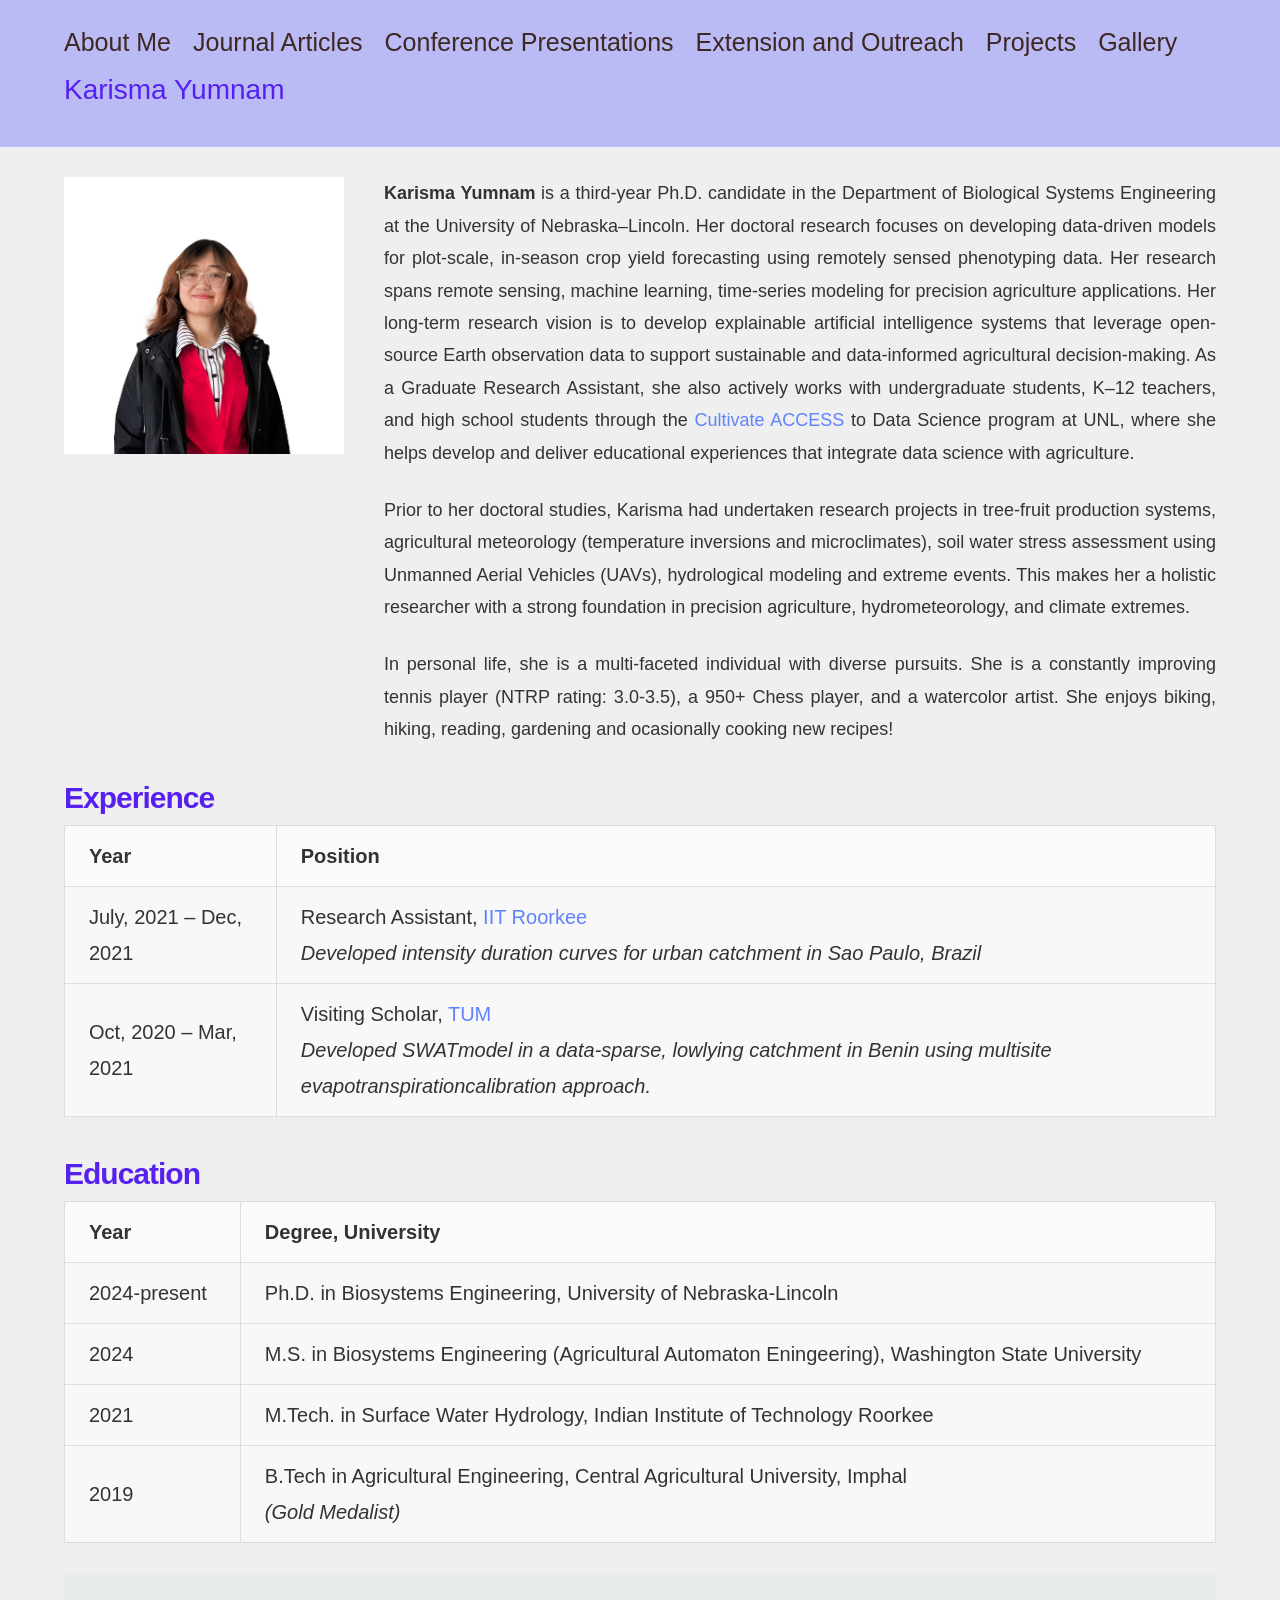
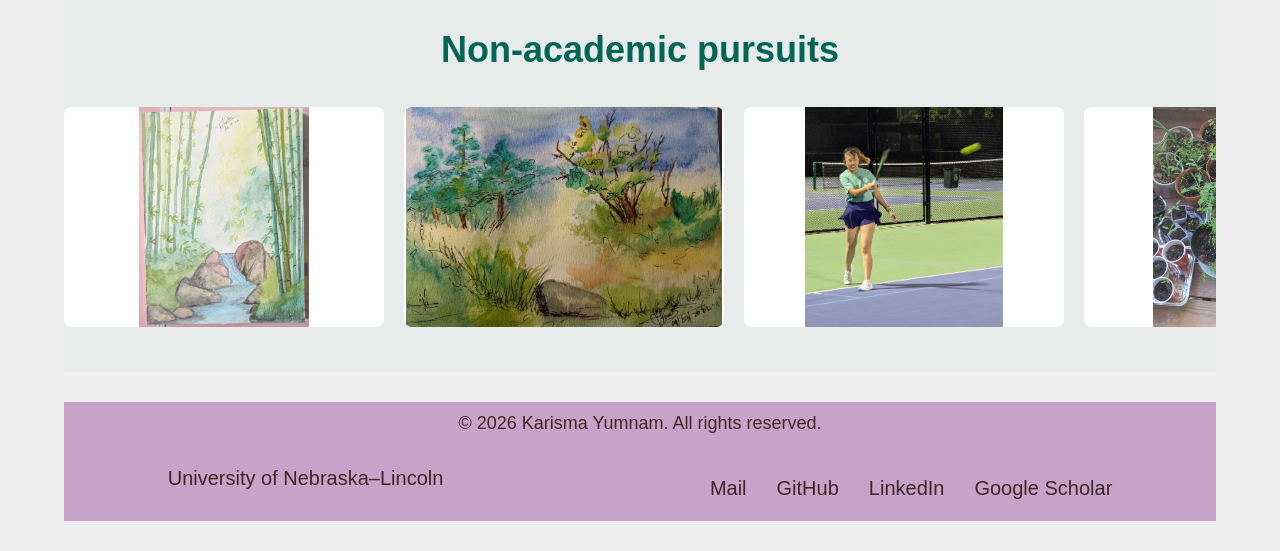
<file: index.html>
<!DOCTYPE html>
<html lang="en">
<head>
    <meta charset="UTF-8">
    <meta name="viewport" content="width=device-width, initial-scale=1.0">
    <title>About Karisma Yumnam</title>
    <link rel="stylesheet" href="/assets/css/style.css">
    <link rel="stylesheet" href="/assets/css/gallery.css">
</head>

<body>

<header>
    <div class="container">
        <div id="navbar"></div>
        <h1>Karisma Yumnam</h1>
    </div>
</header>

<script src="/assets/js/navbar.js"></script>


<section class="about-section">
    <div class="about-content">

        <div class="profile-image">
            <img src="images/KY_pic.jpg" alt="Profile">
        </div>

        <div class="bio">

            <p style="text-align: justify;">
                <strong>Karisma Yumnam</strong> is a third-year Ph.D. candidate in the Department of Biological Systems Engineering at the University of Nebraska–Lincoln. 
                Her doctoral research focuses on developing data-driven models for plot-scale, 
                in-season crop yield forecasting using remotely sensed phenotyping data. 
                Her research spans remote sensing, machine learning, time-series modeling for precision agriculture applications.
                Her long-term research vision is to develop explainable artificial intelligence systems that leverage 
                open-source Earth observation data to support sustainable and data-informed agricultural decision-making. 
                As a Graduate Research Assistant, she also actively works with undergraduate students, K–12 teachers,
                 and high school students through the <a href="https://cultivate.unl.edu/">Cultivate ACCESS </a> to Data Science program at UNL,
                where she helps develop and deliver educational experiences that integrate data science with agriculture.<br>
            </p>

            <p style="text-align: justify;">
            Prior to her doctoral studies, Karisma had undertaken research projects in
            tree-fruit production systems, agricultural meteorology 
            (temperature inversions and microclimates), soil water stress assessment using Unmanned Aerial Vehicles (UAVs), 
            hydrological modeling and extreme events. This makes her a holistic researcher with a strong foundation in precision agriculture, hydrometeorology, and climate extremes.
            </p>

            <p style="text-align: justify;">
            In personal life, she is a multi-faceted individual with diverse pursuits.
            She is a constantly improving tennis player (NTRP rating: 3.0-3.5), a 950+ Chess player, and a watercolor artist.
            She enjoys biking, hiking, reading, gardening and ocasionally cooking new recipes!
            </p>


        </div>

    </div>

    <section>
        <h1 class="page-title">Experience</h1>

        <div class="table-wrapper">
            <table>
                <thead>
                    <tr>
                        <th>Year</th>
                        <th>Position</th>

                    </tr>
                </thead>
                <tbody>
                    <tr>
                        <td>July, 2021 – Dec, 2021</td>
                        <td>Research Assistant, <a href="https://iitr.ac.in/">IIT Roorkee</a>
                            <br><i>Developed intensity duration curves for urban catchment in Sao Paulo, Brazil</i> 
</i>
                        </td>
                    </tr>
                    <tr>
                        <td>Oct, 2020 – Mar, 2021</td>
                        <td>Visiting Scholar,
                        <a href="https://www.cee.ed.tum.de/en/hydrologie/home/"> TUM</a>
                    <br><i>Developed SWATmodel in a data-sparse, lowlying catchment in Benin using multisite evapotranspirationcalibration approach.</i></td>
                    </tr>

                </tbody>
            </table>
        </div>
    </section>

    <section>
        <h1 class="page-title">Education</h1>

        <div class="table-wrapper">
            <table>
                <thead>
                    <tr>
                        <th>Year</th>
                        <th>Degree, University</th>
                    </tr>
                </thead>
                <tbody>
                    <tr>
                        <td>2024-present</td>
                        <td>Ph.D. in Biosystems Engineering, University of Nebraska-Lincoln</td>
                    </tr>
                    <tr>
                        <td>2024</td>
                        <td>M.S. in Biosystems Engineering (Agricultural Automaton Eningeering), Washington State University</td>
                    </tr>
                     <tr>
                        <td>2021</td>
                        <td>M.Tech. in Surface Water Hydrology, Indian Institute of Technology Roorkee</td>
                    </tr>
                    <tr>
                        <td>2019</td>
                        <td>B.Tech in Agricultural Engineering, Central Agricultural University, Imphal
                        <br> <i>(Gold Medalist)</i>
                        </td>
                    </tr>
                </tbody>
            </table>
        </div>
    </section>


    <section class="moving-gallery">
        <h2 class="gallery-title">Non-academic pursuits</h2>

        <div class="gallery-window">
            <div class="gallery-track">
                <img src="images/Hobbies/Bamboo_KY.jpg" alt="Gallery photo 1">
                <img src="images/Hobbies/scenary_KY.jpg" alt="Gallery photo 2">
                <img src="images/Hobbies/Tennis_KY.jpg" alt="Gallery photo 3">
                <img src="images/Hobbies/Garden_KY.jpg" alt="Gallery photo 4">
                <img src="images/Hobbies/culinary.jpg" alt="Gallery photo 5">
                <img src="images/Hobbies/clay_KY.jpg" alt="Gallery photo 6">
                <img src="images/Hobbies/KY_paint.jpg" alt="Gallery photo 7">
                <img src="images/Hobbies/Bike.jpg" alt="Gallery photo 8">
                <img src="images/Hobbies/Ramen.jpg" alt="Gallery photo 9">
                <img src="images/Hobbies/Sunset.jpg" alt="Gallery photo 10">


                <!-- Duplicate images for a continuous loop -->
                <img src="images/Hobbies/Bamboo_KY.jpg" alt="" aria-hidden="true">
                <img src="images/Hobbies/scenary_KY.jpg" alt="" aria-hidden="true">
                <img src="images/Hobbies/Tennis_KY.jpg" alt="" aria-hidden="true">
                <img src="images/Hobbies/Garden_KY.jpg" alt="" aria-hidden="true">
                <img src="images/Hobbies/culinary.jpg" alt="" aria-hidden="true">
                <img src="images/Hobbies/clay_KY.jpg" alt="" aria-hidden="true">
                <img src="images/Hobbies/KY_paint.jpg" alt="" aria-hidden="true">
                <img src="images/Hobbies/Bike.jpg" alt="" aria-hidden="true">
                <img src="images/Hobbies/Ramen.jpg" alt="" aria-hidden="true">
                <img src="images/Hobbies/Sunset.jpg" alt="" aria-hidden="true">
            </div>
        </div>
</section>

<!-- Footer loaded using JavaScript -->
<div id="footer"></div>


</section>
<div id="footer"></div>
<script src="/assets/js/footer.js"></script>
</body>
</html>
</file>
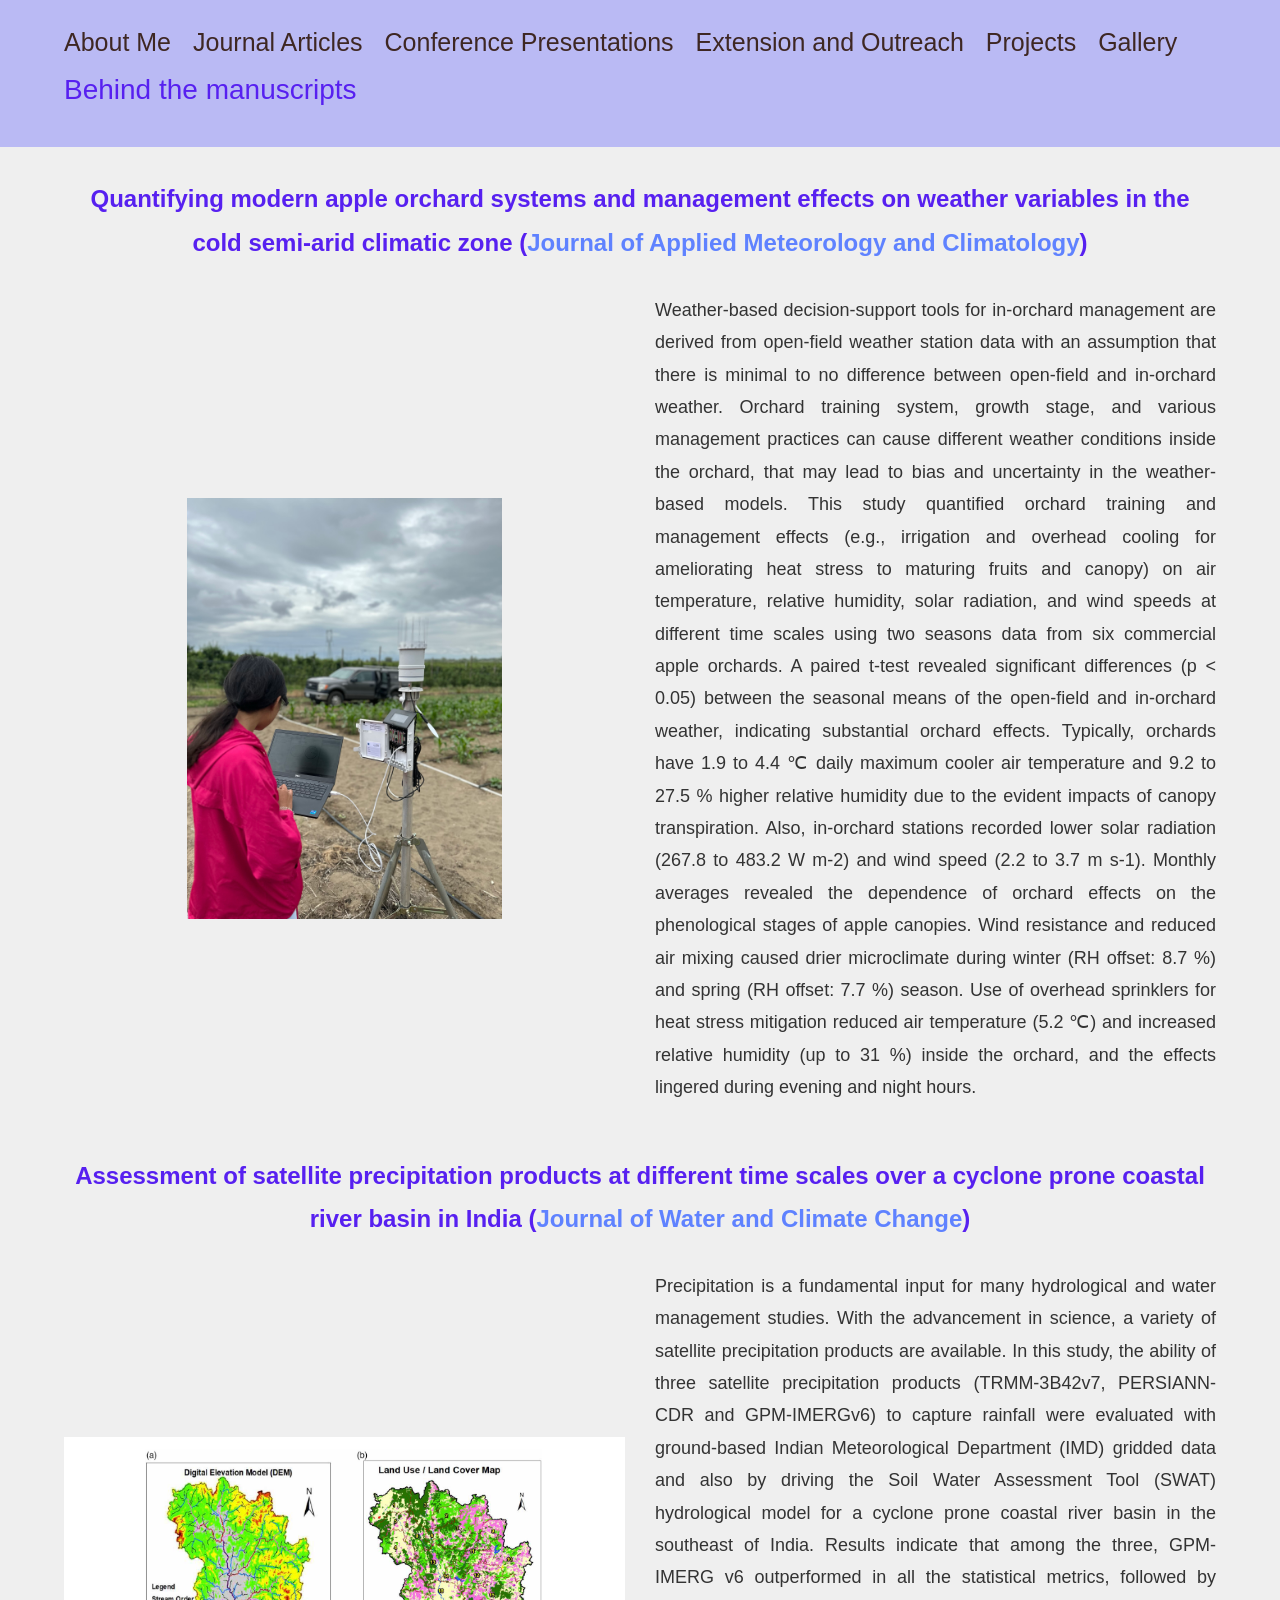
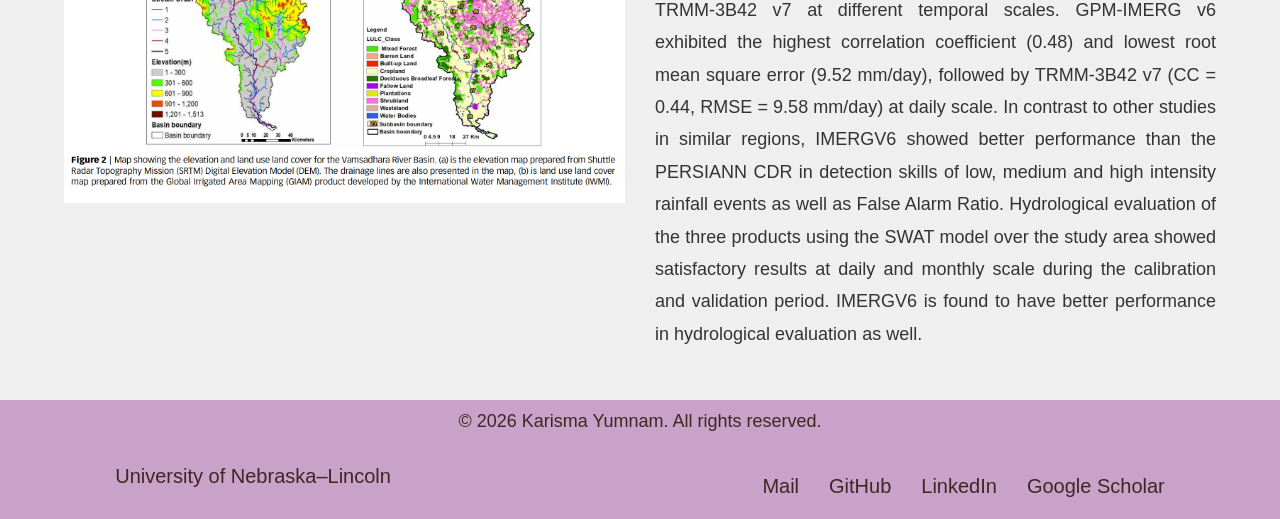
<file: articles/index.html>
<!DOCTYPE html>
<html lang="en">
<head>
    <meta charset="UTF-8">
    <meta name="viewport" content="width=device-width, initial-scale=1.0">
    <title>Research Articles</title>
    <link rel="stylesheet" href="/assets/css/style.css">
</head>

<body>

<header>
    <div class="container">
        <div id="navbar"></div>
        <h1>Behind the manuscripts</h1>
    </div>
</header>

<script src="/assets/js/navbar.js"></script>

<section class="about-section">
    <div class="title_container">
<h2 class="t1">Quantifying modern apple orchard systems and management effects on weather variables in the cold semi-arid climatic zone
    (<a href="https://journals.ametsoc.org/view/journals/apme/aop/JAMC-D-24-0154.1/JAMC-D-24-0154.1.xml" target="_blank">Journal of Applied Meteorology and Climatology</a>)
</h2>

</div>
<div class="two_col">
      <div class="two_col_left two_col_image"">
        <img src="/images/OE/KY_weather_maintenance.JPEG" alt="Weather station maintenance" class="slide active">
        <img src="/images/OE/OE_Fig1.png" alt="Weather station locations and apple orchard training systems" class="slide">
        <img src="/images/OE/OE_Fig2.png" alt="Open-field and in-orchard weather stations" class="slide">
    </div>

    <div class="two_col_right two_col_text">
        <p style="text-align: justify;">
            Weather-based decision-support tools for in-orchard management are derived from open-field weather station data with an assumption that there is minimal to no difference between open-field and in-orchard weather. Orchard training system, growth stage, and various management practices can cause different weather conditions inside the orchard, that may lead to bias and uncertainty in the weather-based models. This study quantified orchard training and management effects (e.g., irrigation and overhead cooling for ameliorating heat stress to maturing fruits and canopy) on air temperature, relative humidity, solar radiation, and wind speeds at different time scales using two seasons data from six commercial apple orchards. A paired t-test revealed significant differences (p < 0.05) between the seasonal means of the open-field and in-orchard weather, indicating substantial orchard effects. Typically, orchards have 1.9 to 4.4 ℃ daily maximum cooler air temperature and 9.2 to 27.5 % higher relative humidity due to the evident impacts of canopy transpiration. Also, in-orchard stations recorded lower solar radiation (267.8 to 483.2 W m-2) and wind speed (2.2 to 3.7 m s-1). Monthly averages revealed the dependence of orchard effects on the phenological stages of apple canopies. Wind resistance and reduced air mixing caused drier microclimate during winter (RH offset: 8.7 %) and spring (RH offset: 7.7 %) season. Use of overhead sprinklers for heat stress mitigation reduced air temperature (5.2 ℃) and increased relative humidity (up to 31 %) inside the orchard, and the effects lingered during evening and night hours. 
        </p>
    </div>
</div>

<div class="title_container">
<h2 class = 't1'>Assessment of satellite precipitation products at different time scales over a cyclone prone coastal river basin in India
    (<a href="https://doi.org/10.2166/wcc.2022.166" target="_blank">Journal of Water and Climate Change</a>)
</h2>
</div>

<div class="two_col">
      <div class="two_col_left two_col_image">
        <img src="/images/JWC/JWC_pic1.png" alt="Land Use Land Cover Map" class="slide active">
        <img src="/images/JWC/JWC_pic2.png" alt="Map" class="slide">
        <img src="/images/JWC/JWC_pic3.png" alt="POD" class="slide">
    </div>

    <div class="two_col_right  two_col_text">
        <p style="text-align: justify;">
            Precipitation is a fundamental input for many hydrological and water management studies. With the advancement in science, a variety of satellite precipitation products are available. In this study, the ability of three satellite precipitation products (TRMM-3B42v7, PERSIANN-CDR and GPM-IMERGv6) to capture rainfall were evaluated with ground-based Indian Meteorological Department (IMD) gridded data and also by driving the Soil Water Assessment Tool (SWAT) hydrological model for a cyclone prone coastal river basin in the southeast of India. Results indicate that among the three, GPM-IMERG v6 outperformed in all the statistical metrics, followed by TRMM-3B42 v7 at different temporal scales. GPM-IMERG v6 exhibited the highest correlation coefficient (0.48) and lowest root mean square error (9.52 mm/day), followed by TRMM-3B42 v7 (CC = 0.44, RMSE = 9.58 mm/day) at daily scale. In contrast to other studies in similar regions, IMERGV6 showed better performance than the PERSIANN CDR in detection skills of low, medium and high intensity rainfall events as well as False Alarm Ratio. Hydrological evaluation of the three products using the SWAT model over the study area showed satisfactory results at daily and monthly scale during the calibration and validation period. IMERGV6 is found to have better performance in hydrological evaluation as well.
        </p>
    </div>
</div>
</section>
<div id="footer"></div>
<script src="/assets/js/footer.js"></script>
<script src="/assets/js/script.js"></script>

</body>
</html>
</file>
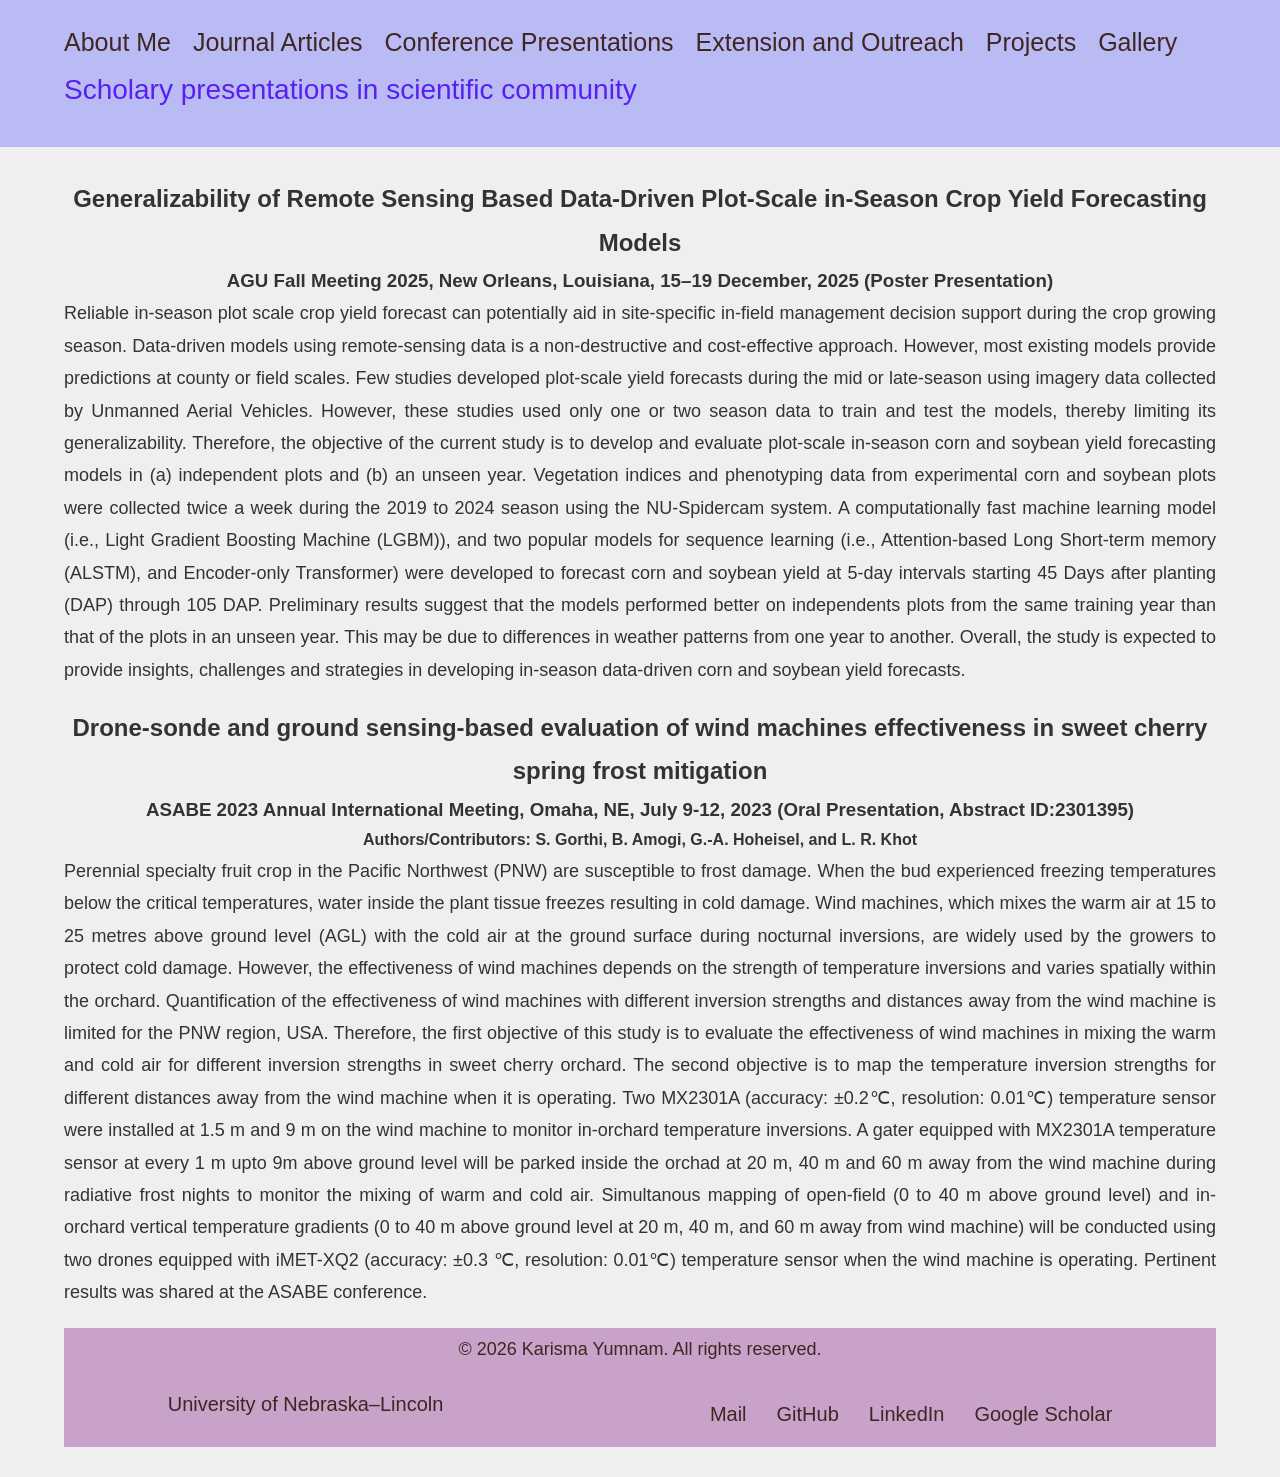
<file: conferences/index.html>
<!DOCTYPE html>
<html lang="en">
<head>
    <meta charset="UTF-8">
    <meta name="viewport" content="width=device-width, initial-scale=1.0">
    <title>Conference Presentations</title>
    <link rel="stylesheet" href="/assets/css/style.css">
</head>

<body>

<header>
    <div class="container">
        <div id="navbar"></div>
        <h1>Scholary presentations in scientific community</h1>
    </div>
</header>

<script src="/assets/js/navbar.js"></script>

<section class="about-section">

<h2 style="text-align: center;">Generalizability of Remote Sensing Based Data-Driven Plot-Scale in-Season Crop Yield Forecasting Models</h2>
<h3 style="text-align: center;">AGU Fall Meeting 2025, New Orleans, Louisiana, 15–19 December, 2025 (Poster Presentation) </h3>
<p style="text-align: justify;">Reliable in-season plot scale crop yield forecast can potentially aid in site-specific in-field management decision support during the crop growing season. Data-driven models using remote-sensing data is a non-destructive and cost-effective approach. However, most existing models provide predictions at county or field scales. Few studies developed plot-scale yield forecasts during the mid or late-season using imagery data collected by Unmanned Aerial Vehicles. However, these studies used only one or two season data to train and test the models, thereby limiting its generalizability. Therefore, the objective of the current study is to develop and evaluate plot-scale in-season corn and soybean yield forecasting models in (a) independent plots and (b) an unseen year. Vegetation indices and phenotyping data from experimental corn and soybean plots were collected twice a week during the 2019 to 2024 season using the NU-Spidercam system. A computationally fast machine learning model (i.e., Light Gradient Boosting Machine (LGBM)), and two popular models for sequence learning (i.e., Attention-based Long Short-term memory (ALSTM), and  Encoder-only Transformer) were developed to forecast corn and soybean yield at 5-day intervals starting 45 Days after planting (DAP) through 105 DAP. Preliminary results suggest that the models performed better on independents plots from the same training year than that of the plots in an unseen year. This may be due to differences in weather patterns from one year to another. Overall, the study is expected to provide insights, challenges and strategies in developing in-season data-driven corn and soybean yield forecasts.</p>

<!-- 
<div class="pdf-viewer">
    <iframe src="/pdfs/AGU_2025.pdf"></iframe>
</div> -->

<h2 style="text-align: center;"> Drone-sonde and ground sensing-based evaluation of wind machines effectiveness in sweet cherry spring frost mitigation</h2>
<h3 style="text-align: center;">ASABE 2023 Annual International Meeting, Omaha, NE, July 9-12, 2023 (Oral Presentation, Abstract ID:2301395)</h3>
<h4 style="text-align: center;">Authors/Contributors: S. Gorthi, B. Amogi, G.-A. Hoheisel, and L. R. Khot</h4>
<p style="text-align: justify;">
    Perennial specialty fruit crop in the Pacific Northwest (PNW) are susceptible to frost damage. When the bud experienced freezing temperatures below the critical temperatures, water inside the plant tissue freezes resulting in cold damage. Wind machines, which mixes the warm air at 15 to 25 metres above ground level (AGL) with the cold air at the ground surface during nocturnal inversions, are widely used by the growers to protect cold damage. However, the effectiveness of wind machines depends on the strength of temperature inversions and varies spatially within the orchard. Quantification of the effectiveness of wind machines with different inversion strengths and distances away from the wind machine is limited for the PNW region, USA. Therefore, the first objective of this study is to evaluate the effectiveness of wind machines in mixing the warm and cold air for different inversion strengths in sweet cherry orchard. The second objective is to map the temperature inversion strengths for different distances away from the wind machine when it is operating.  Two MX2301A (accuracy: ±0.2℃, resolution: 0.01℃) temperature sensor were installed at 1.5 m and 9 m on the wind machine to monitor in-orchard temperature inversions. A gater equipped with MX2301A temperature sensor at every 1 m upto 9m above ground level will be parked inside the orchad at 20 m, 40 m and 60 m away from the wind machine during radiative frost nights to monitor the mixing of warm and cold air.  Simultanous mapping of open-field (0 to 40 m above ground level) and in-orchard vertical temperature gradients (0 to 40 m above ground level at 20 m, 40 m, and 60 m away from wind machine) will be conducted using two drones equipped with  iMET-XQ2 (accuracy: ±0.3 ℃, resolution: 0.01℃) temperature sensor when the wind machine is operating. Pertinent results was shared at the ASABE conference.
</p>
<div id="footer"></div>
<script src="/assets/js/footer.js"></script>
</file>
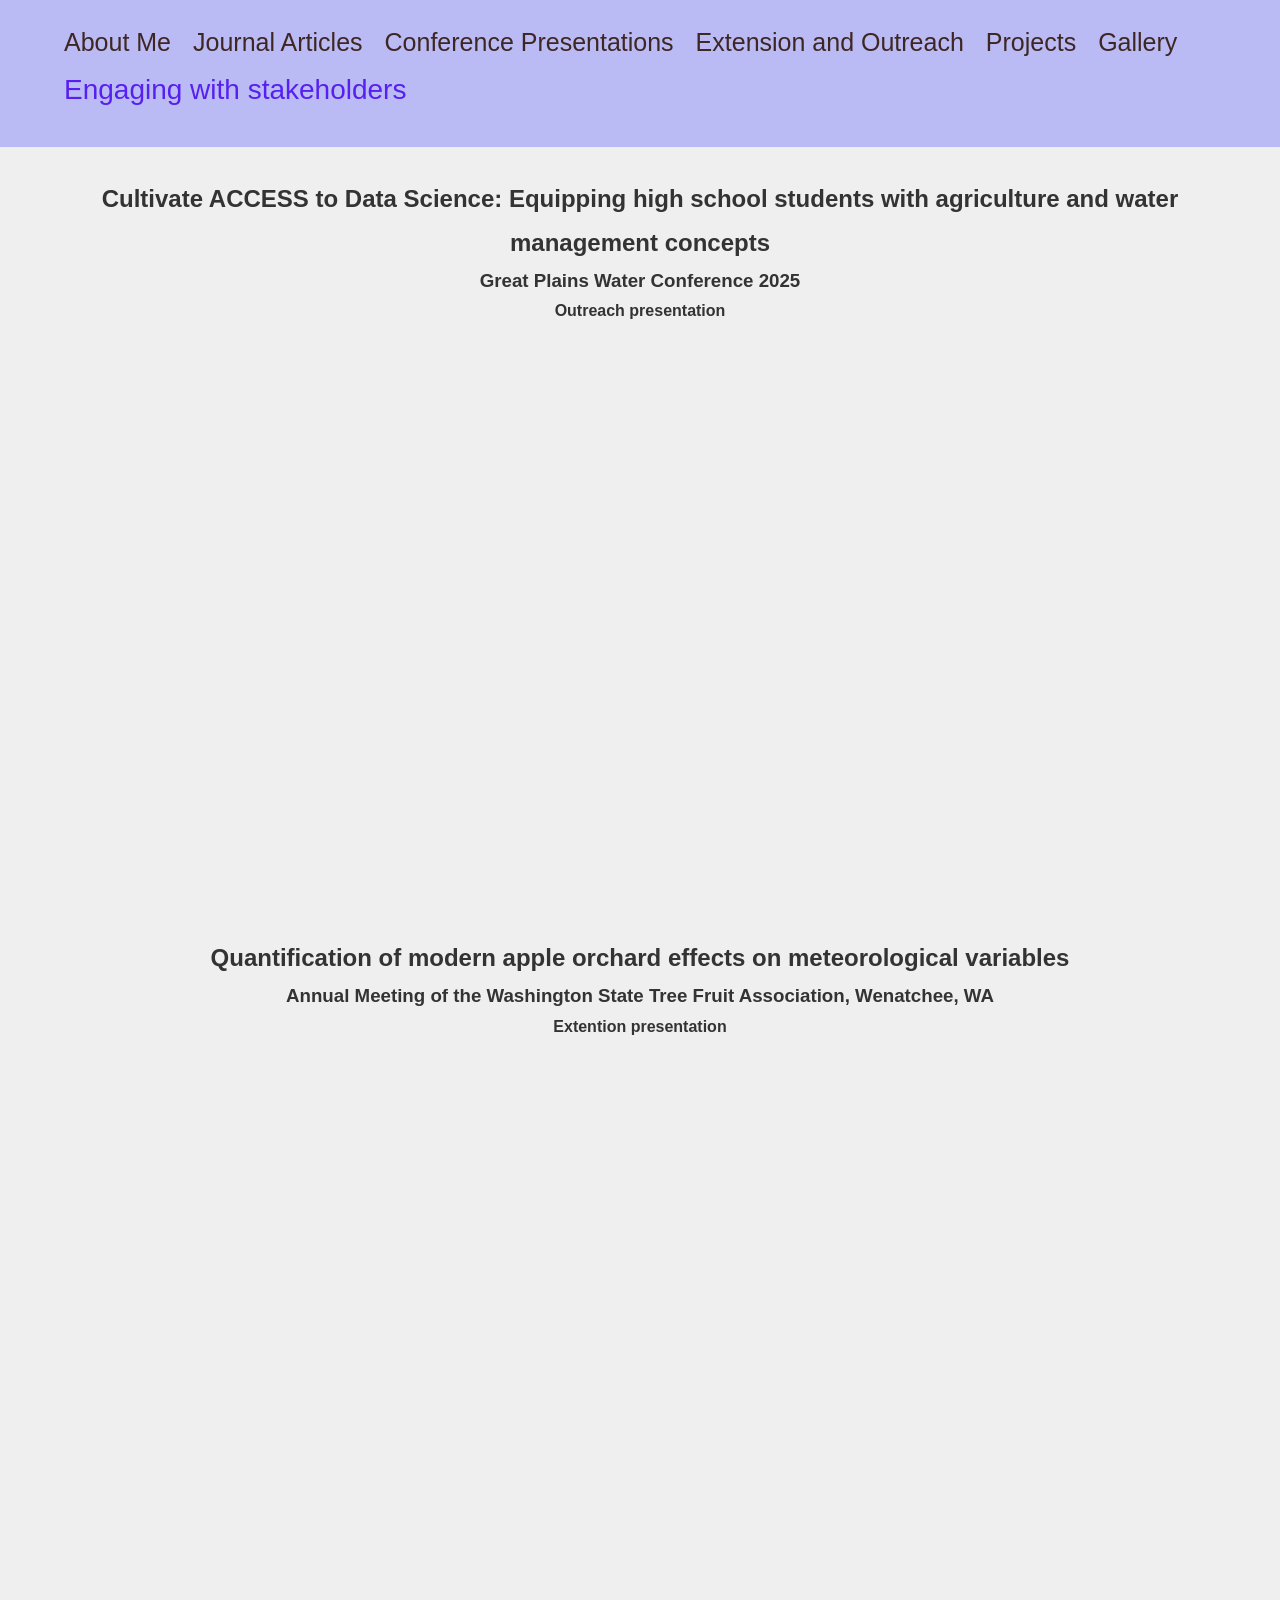
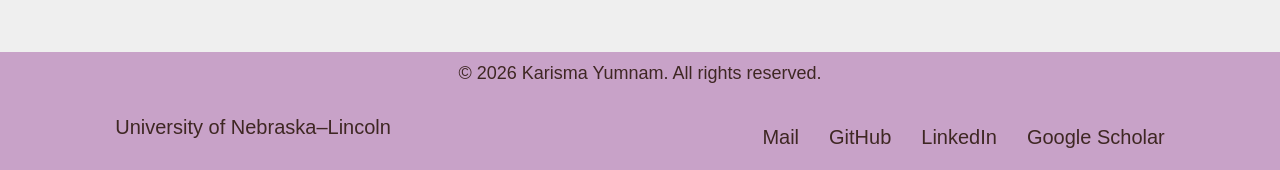
<file: outreach/index.html>
<!DOCTYPE html>
<html lang="en">
<head>
    <meta charset="UTF-8">
    <meta name="viewport" content="width=device-width, initial-scale=1.0">
    <title>Extension and Outreach</title>
    <link rel="stylesheet" href="/assets/css/style.css">
</head>

<body>

<header>
    <div class="container">
        <div id="navbar"></div>
        <h1>Engaging with stakeholders</h1>
    </div>
</header>
<script src="/assets/js/navbar.js"></script>

<section class="about-section">
    <h2 style="text-align: center;">Cultivate ACCESS to Data Science:
Equipping high school students with agriculture and
water management concepts</h2>
<h3 style="text-align: center;">Great Plains Water Conference 2025</h3>
<h4 style="text-align: center;">Outreach presentation</h4>
<div class="pdf-viewer">
    <iframe src="/pdfs/GPWC2025_KY_cultivate.pdf"></iframe>
</div>

<h2 style="text-align: center;">Quantification of modern apple orchard effects on meteorological variables</h2>
<h3 style="text-align: center;">Annual Meeting of the Washington
State Tree Fruit Association, Wenatchee, WA</h3>
<h4 style="text-align: center;">Extention presentation</h4>
<div class="pdf-viewer">
    <iframe src="/pdfs/OE_TechReview_2022.pdf"></iframe>
</div>

</section>
<div id="footer"></div>
<script src="/assets/js/footer.js"></script>
</file>
<file: assets/css/style.css>
* {
    margin: 0;
    padding: 0;
    box-sizing: border-box;
}

body {
    font-family: Arial, Helvetica, sans-serif;
    background: #efefef;
    color: #333;
    line-height: 1.8;
    overflow-x: hidden;
}

img {
    max-width: 100%;
    height: auto;
    display: block;
}

/* Header */
/* #C8A2C8; */

header {
    background: #babaf4; 
    color: #3E2723;
    padding: 20px 0;
}

header h1 {
    font-size: clamp(24px, 6vw, 28px);
    font-weight: 400;
    margin-bottom: 12px;
    color: rgb(87, 32, 240);
}

.container {
    width: 90%;
    max-width: 1200px;
    margin: auto;
}



.cyan_container {
    background: rgba(123, 241, 243, 0.529);
    padding: 5px;
    border-radius: 4px;
    width: 100%;
}

.t1 {
    text-align: center;
    font-size: 24px;
    font-weight: 800;
    color: rgb(87, 32, 240);
}
.t2 {
    text-align: center;
    font-size: 22px;
    font-weight: 400;
    font-style: italic;
    color: rgb(48, 2, 58);
}


nav {
    display: flex;
    gap: 14px 22px;
    flex-wrap: wrap;
}

nav a {
    color: #3E2723;
    text-decoration: none;
    font-size: clamp(17px, 4vw, 25px);
}

nav a:hover {
    opacity: 0.8;
}

/* About Section */

.about-section {
    width: 90%;
    max-width: 1200px;
    margin: 30px auto;
}

.section-title {
    background: #4b73c8;
    color: white;
    padding: 12px 20px;
    font-size: clamp(24px, 6vw, 32px);
    font-weight: bold;
    margin-bottom: 30px;
}

.about-content {
    display: flex;
    gap: 40px;
    align-items: flex-start;
}

.profile-image {
    flex: 0 0 280px;
    max-width: 100%;
}

.profile-image img {
    width: 280px;
    max-width: 100%;
    height: auto;
    border-radius: 2px;
}

.bio {
    flex: 1;
    min-width: 0;
    font-size: clamp(16px, 3vw, 18px);
}

.bio p {
    margin-bottom: 25px;
}

.bio strong {
    font-weight: 700;
}

/* Two-column section */

.two_col {
    width: 100%;
    max-width: 1200px;
    margin: 30px auto;
    display: flex;
    gap: 30px;
    align-items: center;
}

.two_col_left,
.two_col_right {
    flex: 1 1 0;
    min-width: 0;
    max-width: 100%;
}

/* Image/slideshow side */

.two_col_image {
    position: relative;
    width: 100%;
    max-width: 100%;
    aspect-ratio: 4 / 3;
    overflow: hidden;
}

/* Normal image should show */

.two_col_image img {
    width: 100%;
    height: 100%;
    object-fit: contain;
    display: block;
}

/* Slideshow images */

.two_col_image .slide {
    position: absolute;
    inset: 0;
    width: 100%;
    height: 100%;
    object-fit: contain;
    opacity: 0;
    transition: opacity 1s ease-in-out;
}

.two_col_image .slide.active {
    opacity: 1;
}

/* Text side */

.two_col_text {
    width: 100%;
    max-width: 100%;
    font-size: clamp(16px, 3vw, 18px);
}

p {
    font-size: clamp(16px, 3vw, 18px);
    margin-bottom: 20px;
}

.pdf-viewer {
    width: 100%;
    max-width: 1000px;
    margin: 30px auto;
}

.pdf-viewer iframe {
    width: 100%;
    height: 60vh;
    border: none;
}

/* Tablet */

@media (max-width: 900px) {
    .about-content {
        gap: 25px;
    }

    .two_col {
        gap: 25px;
    }
}

/* Mobile */

@media (max-width: 768px) {
    header {
        padding: 18px 0;
    }

    .container,
    .about-section,
    .two_col {
        width: 92%;
    }

    nav {
        gap: 10px 18px;
    }

    .about-content {
        flex-direction: column;
        gap: 25px;
    }

    .profile-image {
        flex: none;
        width: 100%;
    }

    .profile-image img {
        width: 100%;
        max-width: 320px;
    }

    .two_col {
        flex-direction: column;
        gap: 25px;
        align-items: stretch;
    }

    .two_col_left,
    .two_col_right,
    .two_col_image,
    .two_col_text {
        width: 100%;
        max-width: 100%;
        min-width: 0;
    }

    .two_col_left,
    .two_col_right {
        flex: none;
    }

    .two_col_image {
        display: block;
        position: relative;
        aspect-ratio: 4 / 3;
        min-height: 220px;
        overflow: hidden;
    }

    .two_col_image img,
    .two_col_image .slide {
        width: 100%;
        height: 100%;
        object-fit: contain;
    }
}

/* Small phones */

@media (max-width: 480px) {
    body {
        line-height: 1.7;
    }

    header h1 {
        margin-bottom: 14px;
    }

    nav {
        flex-direction: column;
        gap: 8px;
    }

    nav a {
        font-size: 18px;
    }

    .section-title {
        padding: 10px 15px;
        margin-bottom: 22px;
    }

    .bio p {
        margin-bottom: 18px;
    }

    .two_col {
        margin: 22px auto;
    }

    .two_col_image {
        aspect-ratio: 4 / 3;
        min-height: 200px;
    }
}

/* Table CSS */

.page-container {
    width: 82%;
    max-width: 1200px;
    margin: 0 auto;
    padding: 30px 0 55px;
}

.page-title {
    font-size: clamp(20px, 3vw, 30px);
    color: rgb(87, 32, 240);
    font-weight: 800;
    margin: 0;
    letter-spacing: -1px;
}

section {
    margin-bottom: 30px;
}

.table-wrapper {
    width: 100%;
    overflow-x: auto;
}

table {
    width: 100%;
    border-collapse: collapse;
    background: #f8f8f8;
    font-size: clamp(10px, 2.5vw, 20px);
}

th,
td {
    border: 1px solid #ddd;
    padding: 12px 24px;
    text-align: left;
    vertical-align: middle;
}

th {
    font-weight: 800;
    background: #fafafa;
}

td:nth-child(3),
th:nth-child(3) {
    text-align: center;
    white-space: nowrap;
}

a {
    color: #5f82ff;
    text-decoration: none;
}

a:hover {
    text-decoration: underline;
}

/* Footer CSS */
 /* #babaf4; */
footer {
    background: #C8A2C8; 
    color: #3E2723;
    padding: 5px 0;
}

.footer-container {
    width: 82%;
    max-width: 1200px;
    margin: auto;
    display: flex;
    justify-content: space-between;
    align-items: center;
    gap: 5px;
}

.footer-container p {
    font-size: clamp(10px, 3vw, 20px);
}

.footer-links {
    display: flex;
    gap: 30px;
    flex-wrap: wrap;
}

.footer-links a {
    color:  #3E2723;
    font-size: clamp(10px, 3vw, 20px);
}

/* Mobile */

@media (max-width: 768px) {
    .page-container {
        width: 92%;
        padding-top: 25px;
    }

    .page-title {
        margin-bottom: 22px;
    }

    th,
    td {
        padding: 12px 14px;
        font-size: 16px;
    }

    table {
        min-width: 700px;
    }

    .footer-container {
        width: 92%;
        flex-direction: column;
        align-items: flex-start;
    }

    .footer-links {
        gap: 16px;
    }
}

@media (max-width: 480px) {
    table {
        min-width: 650px;
    }

    footer {
        padding: 32px 0;
    }

    .footer-links {
        flex-direction: column;
        gap: 8px;
    }
}
</file>
<file: assets/css/gallery.css>
/* =========================
   Moving Photo Gallery
========================= */

.moving-gallery {
    width: 100%;
    padding: 45px 0;
    background-color: #e7eceb;
    overflow: hidden;
}

.gallery-title {
    margin-bottom: 25px;
    padding: 0 5%;
    color: #046556;
    font-size: clamp(26px, 4vw, 36px);
    font-weight: 700;
    text-align: center;
}

.gallery-window {
    width: 100%;
    overflow: hidden;
}

.gallery-track {
    display: flex;
    width: max-content;
    gap: 20px;
    animation: move-gallery 33s linear infinite;
}

.gallery-track img {
    width: 320px;
    height: 220px;
    flex-shrink: 0;

    object-fit: contain;
    background-color: #ffffff;

    border-radius: 8px;
}

/* Pause movement when the user points at the gallery */
.gallery-window:hover .gallery-track {
    animation-play-state: paused;
}

@keyframes move-gallery {
    from {
        transform: translateX(0);
    }

    to {
        transform: translateX(calc(-50% - 10px));
    }
}

/* Mobile view */
@media (max-width: 768px) {
    .moving-gallery {
        padding: 30px 0;
    }

    .gallery-track {
        gap: 12px;
        animation-duration: 22s;
    }
    .gallery-track img {
        width: 240px;
        height: 170px;
        object-fit: contain;
    }
}

/* Accessibility: disable animation when reduced motion is preferred */
@media (prefers-reduced-motion: reduce) {
    .gallery-track {
        animation: none;
    }

    .gallery-window {
        overflow-x: auto;
    }
}
</file>
